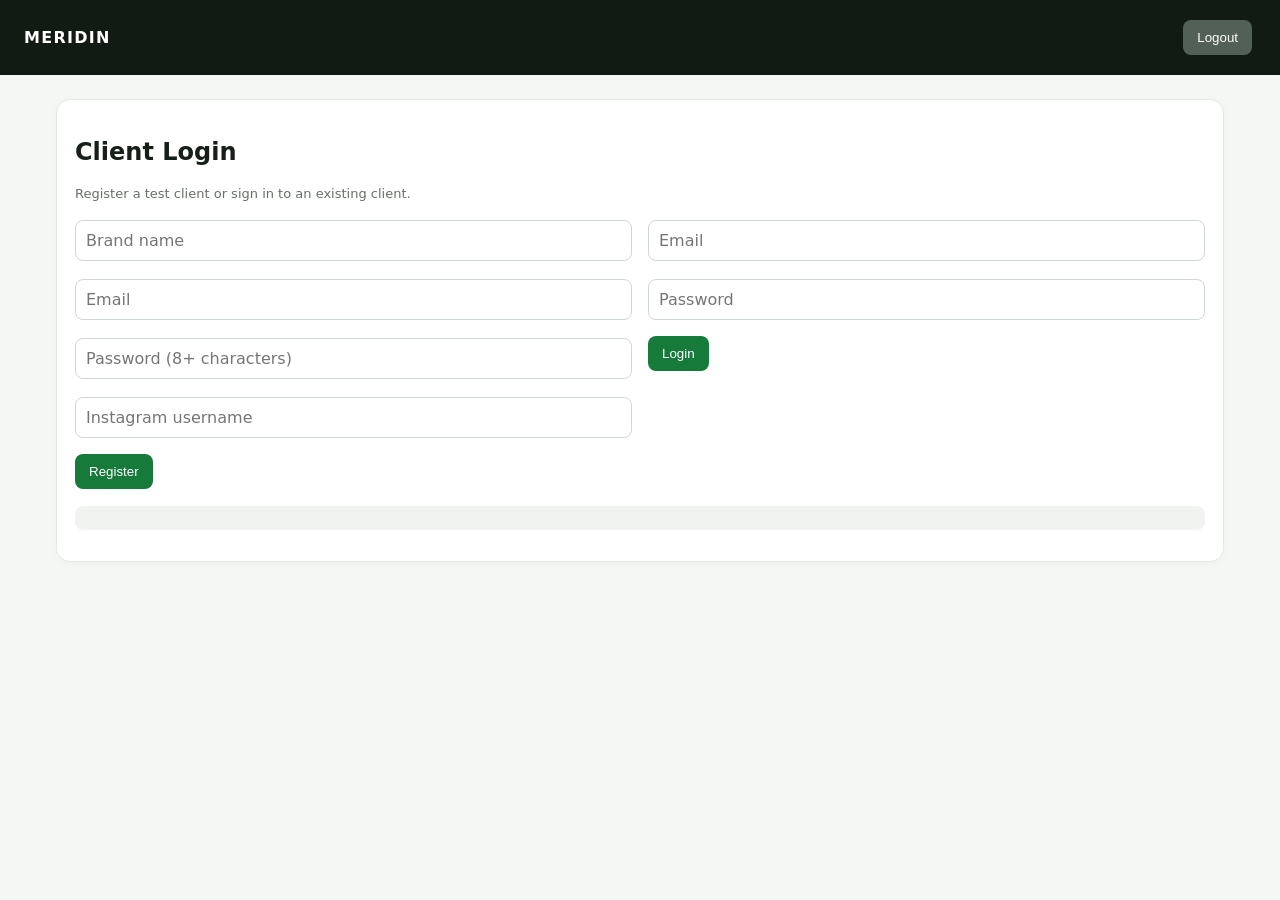
<file: app/static/index.html>
<!doctype html>
<html lang="en">
<head>
<meta charset="utf-8">
<meta name="viewport" content="width=device-width,initial-scale=1">
<title>Meridin — Instagram Automation</title>
<style>
:root{font-family:Inter,system-ui,Arial,sans-serif;color:#172018;background:#f5f7f5}
*{box-sizing:border-box}body{margin:0}.top{background:#111b14;color:#fff;padding:16px 24px;display:flex;justify-content:space-between;align-items:center}.brand{font-weight:800;letter-spacing:.08em}.wrap{max-width:1200px;margin:24px auto;padding:0 16px}.grid{display:grid;grid-template-columns:repeat(2,minmax(0,1fr));gap:16px}.card{background:#fff;border:1px solid #e2e8e2;border-radius:14px;padding:18px;box-shadow:0 2px 10px #00000008;margin-bottom:16px}input,textarea,select{width:100%;padding:10px;border:1px solid #cfd8cf;border-radius:8px;margin:6px 0 12px;font:inherit}button{border:0;border-radius:8px;background:#167a3b;color:#fff;padding:10px 14px;cursor:pointer;margin:4px 4px 4px 0}button.secondary{background:#536057}button.danger{background:#a63b3b}table{width:100%;border-collapse:collapse}td,th{text-align:left;border-bottom:1px solid #eee;padding:8px}pre{white-space:pre-wrap;background:#f0f3f0;border-radius:8px;padding:12px;max-height:360px;overflow:auto}.tabs{display:flex;gap:8px;flex-wrap:wrap;margin-bottom:16px}.tab{background:#fff;color:#222;border:1px solid #ccd5cd}.tab.active{background:#167a3b;color:#fff}.hidden{display:none}.status{padding:8px;border-radius:8px;background:#edf7ef;margin-bottom:12px}.small{font-size:13px;color:#667067}.full{grid-column:1/-1}@media(max-width:800px){.grid{grid-template-columns:1fr}}
</style>
</head>
<body>
<div class="top"><div class="brand">MERIDIN</div><button class="secondary" onclick="logout()">Logout</button></div>
<div class="wrap">
<div id="login" class="card">
<h2>Client Login</h2><p class="small">Register a test client or sign in to an existing client.</p>
<div class="grid"><div><input id="brand" placeholder="Brand name"><input id="email" placeholder="Email"><input id="password" type="password" placeholder="Password (8+ characters)"><input id="ig" placeholder="Instagram username"><button onclick="register()">Register</button></div>
<div><input id="lemail" placeholder="Email"><input id="lpassword" type="password" placeholder="Password"><button onclick="login()">Login</button></div></div>
<pre id="authOut"></pre>
</div>

<div id="app" class="hidden">
<div id="status" class="status">Loading…</div>
<div class="tabs">
<button class="tab active" onclick="showTab('dashboard',this)">Dashboard</button>
<button class="tab" onclick="showTab('catalogue',this)">Catalogue</button>
<button class="tab" onclick="showTab('conversations',this)">Conversations</button>
<button class="tab" onclick="showTab('instagram',this)">Instagram</button>
<button class="tab" onclick="showTab('settings',this)">Settings</button>
</div>

<section id="dashboard">
<div class="grid">
<div class="card"><h2>Client</h2><pre id="clientOut"></pre></div>
<div class="card"><h2>Automation</h2><pre id="automationOut"></pre></div>
</div>
</section>

<section id="catalogue" class="hidden">
<div class="grid">
<div class="card"><h2>Add product</h2>
<input id="pname" placeholder="Product name"><input id="psku" placeholder="SKU">
<input id="pprice" type="number" step="0.01" placeholder="Price"><input id="psale" type="number" step="0.01" placeholder="Sale price (optional)">
<input id="pcat" placeholder="Category"><input id="pbrand" placeholder="Brand"><textarea id="pdesc" placeholder="Description"></textarea>
<input id="psizes" placeholder="Sizes: S,M,L,XL"><input id="pcolors" placeholder="Colours: Pink,Black">
<input id="pqty" type="number" min="0" value="0" placeholder="Quantity"><input id="purl" placeholder="Product URL"><input id="pimage" placeholder="Image URL">
<input id="pmedia" placeholder="Instagram media/post ID (optional)">
<button onclick="addProduct()">Add Product</button><pre id="productOut"></pre></div>
<div class="card"><h2>Products</h2><input id="search" placeholder="Search catalogue" oninput="loadProducts()"><button class="secondary" onclick="loadProducts()">Refresh</button><div style="overflow:auto"><table><thead><tr><th>Name</th><th>Price</th><th>Stock</th><th>Category</th><th>Action</th></tr></thead><tbody id="products"></tbody></table></div></div>
</div>
</section>

<section id="conversations" class="hidden">
<div class="card"><h2>Conversations</h2><button class="secondary" onclick="loadConversations()">Refresh</button><div style="overflow:auto"><table><thead><tr><th>Customer</th><th>Status</th><th>Automation</th><th>Actions</th></tr></thead><tbody id="convos"></tbody></table></div><pre id="conversationOut"></pre></div>
</section>

<section id="instagram" class="hidden">
<div class="grid">
<div class="card"><h2>Instagram connection</h2><button class="secondary" onclick="loadInstagramAccounts()">Refresh</button><p class="small">Enter your Instagram account ID, username, and access token manually in the Client Portal. After saving, subscribe the account to messaging webhooks.</p><div id="igAccounts"></div><pre id="igOut"></pre></div>
<div class="card"><h2>Post → product mapping</h2><input id="mapMedia" placeholder="Instagram media ID"><input id="mapPost" placeholder="Instagram post ID"><input id="mapProduct" placeholder="Product ID"><button onclick="mapProduct()">Save mapping</button><pre id="mapOut"></pre></div>
</div>
</section>

<section id="settings" class="hidden">
<div class="grid">
<div class="card"><h2>Business settings</h2><textarea id="binf" placeholder="Business information"></textarea><input id="bloc" placeholder="Location"><textarea id="bdel" placeholder="Delivery information"></textarea><input id="bhours" placeholder="Business hours"><input id="bcontact" placeholder="Contact"><input id="blang" placeholder="Language"><input id="btone" placeholder="Tone"><button onclick="saveBusiness()">Save</button></div>
<div class="card"><h2>Automation</h2><label><input id="aenabled" type="checkbox" checked> Automation enabled</label><label><input id="llmenabled" type="checkbox"> LLM fallback enabled</label><input id="alang" placeholder="Language"><input id="atone" placeholder="Tone"><button onclick="saveAutomation()">Save automation</button></div>
</div>
</section>
</div></div>
<script>
const api=(p,o={})=>fetch(p,{...o,headers:{'Content-Type':'application/json',...(o.headers||{}),...(localStorage.token?{Authorization:'Bearer '+localStorage.token}:{})}});
const j=async r=>{const x=await r.json();if(!r.ok)throw new Error(x.detail||JSON.stringify(x));return x};
function showTab(id,b){document.querySelectorAll('section').forEach(x=>x.classList.add('hidden'));document.getElementById(id).classList.remove('hidden');document.querySelectorAll('.tab').forEach(x=>x.classList.remove('active'));b.classList.add('active');if(id==='catalogue')loadProducts();if(id==='conversations')loadConversations();if(id==='instagram')loadInstagramAccounts();}
async function register(){try{const r=await j(await api('/api/auth/register',{method:'POST',body:JSON.stringify({brand_name:brand.value,email:email.value,password:password.value,instagram_username:ig.value,business_information:'',location:'',delivery_information:'',business_hours:'',language:'English',tone:'Friendly',automation_enabled:true,llm_enabled:false})}));localStorage.token=r.access_token;await boot()}catch(e){authOut.textContent=e.message}}
async function login(){try{const r=await j(await api('/api/auth/login',{method:'POST',headers:{'Content-Type':'application/x-www-form-urlencoded'},body:new URLSearchParams({username:lemail.value,password:lpassword.value})}));localStorage.token=r.access_token;await boot()}catch(e){authOut.textContent=e.message}}
function logout(){localStorage.removeItem('token');location.reload()}
async function boot(){if(!localStorage.token){loginDiv();return}document.getElementById('login').classList.add('hidden');document.getElementById('app').classList.remove('hidden');try{const [c,a,b]=await Promise.all([j(await api('/api/clients/me')),j(await api('/api/clients/automation-settings')),j(await api('/api/clients/business-settings'))]);clientOut.textContent=JSON.stringify(c,null,2);automationOut.textContent=JSON.stringify(a,null,2);Object.assign(window,{biz:b});binf.value=b.business_information||'';bloc.value=b.location||'';bdel.value=b.delivery_info||'';bhours.value=b.business_hours||'';bcontact.value=b.contact||'';blang.value=b.language||'';btone.value=b.tone||'';aenabled.checked=a.automation_enabled!==false;llmenabled.checked=!!a.llm_enabled;alang.value=a.language||'';atone.value=a.tone||'';status.textContent='Connected to Meridin backend';}catch(e){status.textContent=e.message}}
function loginDiv(){document.getElementById('login').classList.remove('hidden')}
async function addProduct(){try{const body={name:pname.value,sku:psku.value,price:Number(pprice.value),sale_price:psale.value?Number(psale.value):null,category:pcat.value,brand:pbrand.value,description:pdesc.value,sizes:psizes.value.split(',').map(x=>x.trim()).filter(Boolean),colors:pcolors.value.split(',').map(x=>x.trim()).filter(Boolean),stock:Number(pqty.value)>0,quantity:Number(pqty.value),product_url:purl.value,image_url:pimage.value,active:true,instagram_media_id:pmedia.value};const x=await j(await api('/api/products',{method:'POST',body:JSON.stringify(body)}));productOut.textContent=JSON.stringify(x,null,2);loadProducts()}catch(e){productOut.textContent=e.message}}
async function loadProducts(){try{const x=await j(await api('/api/products?q='+encodeURIComponent(search.value||'')));products.innerHTML=x.map(p=>`<tr><td>${esc(p.name)}</td><td>₹${p.sale_price??p.price}</td><td>${p.quantity}</td><td>${esc(p.category)}</td><td><button class="danger" onclick="deactivate('${p.id}')">Deactivate</button></td></tr>`).join('')}catch(e){products.innerHTML='<tr><td>'+esc(e.message)+'</td></tr>'}}
async function deactivate(id){if(!confirm('Deactivate product?'))return;await j(await api('/api/products/'+id,{method:'DELETE'}));loadProducts()}
async function loadConversations(){try{const x=await j(await api('/api/conversations'));convos.innerHTML=x.map(c=>`<tr><td>${esc(c.sender_id)}</td><td>${c.status}</td><td>${c.automation_enabled}</td><td><button onclick="take('${c.id}')">Takeover</button><button class="secondary" onclick="resume('${c.id}')">Resume</button><button class="secondary" onclick="messages('${c.id}')">Messages</button></td></tr>`).join('')}catch(e){conversationOut.textContent=e.message}}
async function take(id){await j(await api('/api/conversations/'+id+'/takeover',{method:'POST'}));loadConversations()}
async function resume(id){await j(await api('/api/conversations/'+id+'/resume',{method:'POST'}));loadConversations()}
async function messages(id){conversationOut.textContent=JSON.stringify(await j(await api('/api/conversations/'+id+'/messages')),null,2)}
async function replyHuman(id){const text=prompt('Human reply to customer:');if(!text)return;try{await j(await api('/api/conversations/'+id+'/reply',{method:'POST',body:JSON.stringify({text})}));await messages(id)}catch(e){conversationOut.textContent=e.message}}
async function saveBusiness(){await j(await api('/api/clients/business-settings',{method:'PATCH',body:JSON.stringify({business_information:binf.value,location:bloc.value,delivery_info:bdel.value,business_hours:bhours.value,contact:bcontact.value,language:blang.value,tone:btone.value})}));alert('Saved')}
async function saveAutomation(){const x=await j(await api('/api/clients/automation-settings',{method:'PATCH',body:JSON.stringify({automation_enabled:aenabled.checked,llm_enabled:llmenabled.checked,language:alang.value,tone:atone.value,human_handoff_on_unknown:true,low_confidence_threshold:.65})}));automationOut.textContent=JSON.stringify(x,null,2);alert('Saved')}
));igOut.innerHTML='<a target="_blank" href="'+x.authorization_url+'">Open Meta authorization</a>'}catch(e){igOut.textContent=e.message}}
async function loadInstagramAccounts(){try{const x=await j(await api('/api/instagram/accounts'));igAccounts.innerHTML=x.length?x.map(a=>`<div class="card" style="margin-top:8px"><b>@${esc(a.username||'')}</b><br><span class="small">ID: ${esc(a.instagram_user_id||'')}</span><br>Status: ${a.active?'Active':'Inactive'} · Webhook: ${a.webhook_subscribed?'Subscribed':'Not subscribed'}<br><button onclick="subscribeIG('${a.id}')">Subscribe messages</button></div>`).join(''):'<p class="small">No Instagram account connected.</p>'}catch(e){igOut.textContent=e.message}}
async function subscribeIG(id){try{const x=await j(await api('/api/instagram/accounts/'+id+'/subscribe',{method:'POST'}));igOut.textContent=JSON.stringify(x,null,2);loadInstagramAccounts()}catch(e){igOut.textContent=e.message}}
async function mapProduct(){try{const x=await j(await api('/api/instagram/mappings',{method:'POST',body:JSON.stringify({instagram_media_id:mapMedia.value,instagram_post_id:mapPost.value,product_id:mapProduct.value})}));mapOut.textContent=JSON.stringify(x,null,2)}catch(e){mapOut.textContent=e.message}}
function esc(x){return String(x??'').replace(/[&<>"']/g,m=>({'&':'&amp;','<':'&lt;','>':'&gt;','"':'&quot;',"'":'&#39;'}[m]))}
boot();
</script>
</body>
</html>
</file>
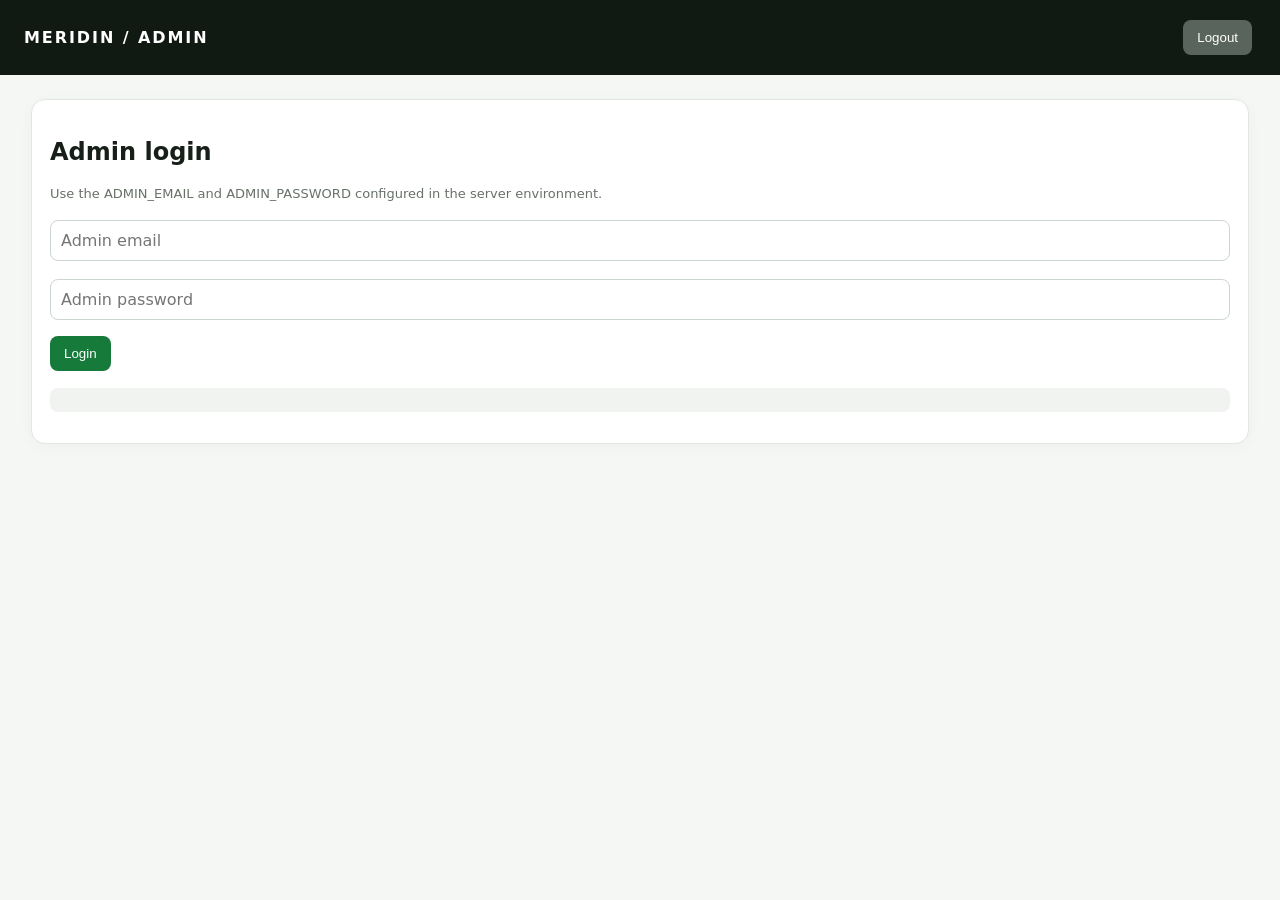
<file: app/static/admin/index.html>
<!doctype html><html lang="en"><head><meta charset="utf-8"><meta name="viewport" content="width=device-width,initial-scale=1"><title>Meridin Admin</title><style>
:root{font-family:Inter,system-ui,Arial,sans-serif;color:#172018;background:#f4f7f4}*{box-sizing:border-box}body{margin:0}.top{background:#101a13;color:#fff;padding:16px 24px;display:flex;justify-content:space-between;align-items:center}.brand{font-weight:900;letter-spacing:.12em}.wrap{max-width:1250px;margin:24px auto;padding:0 16px}.grid{display:grid;grid-template-columns:repeat(4,1fr);gap:14px}.two{grid-template-columns:1fr 1fr}.card{background:#fff;border:1px solid #e0e7e0;border-radius:14px;padding:18px;margin-bottom:16px;box-shadow:0 3px 15px #00000008}.metric{font-size:30px;font-weight:800}.muted{color:#687168;font-size:13px}input,textarea{width:100%;padding:10px;border:1px solid #ccd6cc;border-radius:8px;margin:6px 0 12px;font:inherit}button{border:0;border-radius:8px;background:#167a3b;color:#fff;padding:10px 14px;cursor:pointer;margin:4px 4px 4px 0}.danger{background:#a73737}.secondary{background:#59645c}.hidden{display:none}table{width:100%;border-collapse:collapse}th,td{padding:10px;border-bottom:1px solid #edf0ed;text-align:left;vertical-align:top}pre{white-space:pre-wrap;background:#f0f3f0;padding:12px;border-radius:8px;max-height:300px;overflow:auto}.status{padding:10px;border-radius:8px;background:#edf7ef;margin-bottom:14px}@media(max-width:850px){.grid,.two{grid-template-columns:1fr 1fr}}@media(max-width:600px){.grid,.two{grid-template-columns:1fr}}
</style></head><body><div class="top"><div class="brand">MERIDIN / ADMIN</div><button class="secondary" onclick="logout()">Logout</button></div><div class="wrap">
<div id="login" class="card"><h2>Admin login</h2><p class="muted">Use the ADMIN_EMAIL and ADMIN_PASSWORD configured in the server environment.</p><input id="email" placeholder="Admin email"><input id="password" type="password" placeholder="Admin password"><button onclick="login()">Login</button><pre id="loginOut"></pre></div>
<div id="app" class="hidden"><div id="status" class="status">Connected</div><div class="grid" id="metrics"></div>
<div class="card"><h2>Clients</h2><button class="secondary" onclick="loadAll()">Refresh</button><div style="overflow:auto"><table><thead><tr><th>Brand</th><th>Email</th><th>Instagram</th><th>Status</th><th>Connection</th><th>Actions</th></tr></thead><tbody id="clients"></tbody></table></div></div>
<div class="card"><h2>Add client</h2><div class="grid two"><div><input id="brand" placeholder="Brand name"><input id="cemail" placeholder="Email"><input id="cpassword" type="password" placeholder="Password (8+)" required><input id="ig" placeholder="Instagram username"></div><div><input id="location" placeholder="Location"><input id="delivery" placeholder="Delivery information"><input id="hours" placeholder="Business hours"><input id="language" value="English" placeholder="Language"><input id="tone" value="Friendly" placeholder="Tone"></div></div><textarea id="info" placeholder="Business information"></textarea><label><input id="auto" type="checkbox" checked> Automation enabled</label> <label><input id="llm" type="checkbox"> LLM fallback enabled</label><br><button onclick="createClient()">Create client</button><pre id="createOut"></pre></div>
</div></div><script>
const api=(p,o={})=>fetch(p,{...o,headers:{...(o.headers||{}),...(o.body&&!(o.body instanceof URLSearchParams)?{'Content-Type':'application/json'}:{}),...(localStorage.adminToken?{Authorization:'Bearer '+localStorage.adminToken}:{})}});const j=async r=>{const x=await r.json();if(!r.ok)throw Error(x.detail||JSON.stringify(x));return x};
async function login(){try{const r=await j(await api('/api/auth/login',{method:'POST',body:new URLSearchParams({username:email.value,password:password.value})}));localStorage.adminToken=r.access_token;await boot()}catch(e){loginOut.textContent=e.message}}
async function boot(){if(!localStorage.adminToken)return;try{const me=await j(await api('/api/admin/me'));if(me.role!=='admin')throw Error('This account is not an admin');login.classList.add('hidden');app.classList.remove('hidden');await loadAll()}catch(e){localStorage.removeItem('adminToken');login.classList.remove('hidden');loginOut.textContent=e.message}}
async function loadAll(){try{const [s,c]=await Promise.all([j(await api('/api/admin/stats')),j(await api('/api/admin/clients'))]);metrics.innerHTML=Object.entries(s).map(([k,v])=>`<div class="card"><div class="muted">${esc(k.replaceAll('_',' '))}</div><div class="metric">${v}</div></div>`).join('');clients.innerHTML=c.map(x=>`<tr><td><b>${esc(x.name)}</b><br><span class="muted">${x.id}</span></td><td>${esc((x.users||[]).find(u=>u.role==='owner')?.email||'')}</td><td>${esc(x.instagram_username||'—')}</td><td>${x.active===false?'Disabled':'Active'}</td><td>${x.instagram_connected?'Connected':'Not connected'}</td><td>${x.active===false?`<button onclick="enable('${x.id}')">Enable</button>`:`<button class="secondary" onclick="disable('${x.id}')">Disable</button>`}<button class="danger" onclick="removeClient('${x.id}','${esc(x.name)}')">Delete</button></td></tr>`).join('')}catch(e){status.textContent=e.message}}
async function createClient(){try{const x=await j(await api('/api/admin/clients',{method:'POST',body:JSON.stringify({brand_name:document.getElementById('brand').value,email:document.getElementById('cemail').value,password:document.getElementById('cpassword').value,instagram_username:document.getElementById('ig').value,business_information:document.getElementById('info').value,location:document.getElementById('location').value,delivery_information:document.getElementById('delivery').value,business_hours:document.getElementById('hours').value,language:document.getElementById('language').value,tone:document.getElementById('tone').value,automation_enabled:document.getElementById('auto').checked,llm_enabled:document.getElementById('llm').checked})}));createOut.textContent=JSON.stringify(x,null,2);await loadAll()}catch(e){createOut.textContent=e.message}}
async function disable(id){if(!confirm('Disable this client? Automation will stop.'))return;await j(await api('/api/admin/clients/'+id+'/disable',{method:'POST'}));loadAll()}
async function enable(id){await j(await api('/api/admin/clients/'+id+'/enable',{method:'POST'}));loadAll()}
async function removeClient(id,name){if(!confirm('PERMANENTLY delete this client and all of its data?'))return;if(!confirm('This cannot be undone. Continue?'))return;await j(await api('/api/admin/clients/'+id,{method:'DELETE'}));loadAll()}
function logout(){localStorage.removeItem('adminToken');location.reload()}function esc(x){return String(x??'').replace(/[&<>"']/g,m=>({'&':'&amp;','<':'&lt;','>':'&gt;','"':'&quot;',"'":'&#39;'}[m]))}boot();
</script></body></html>
</file>
